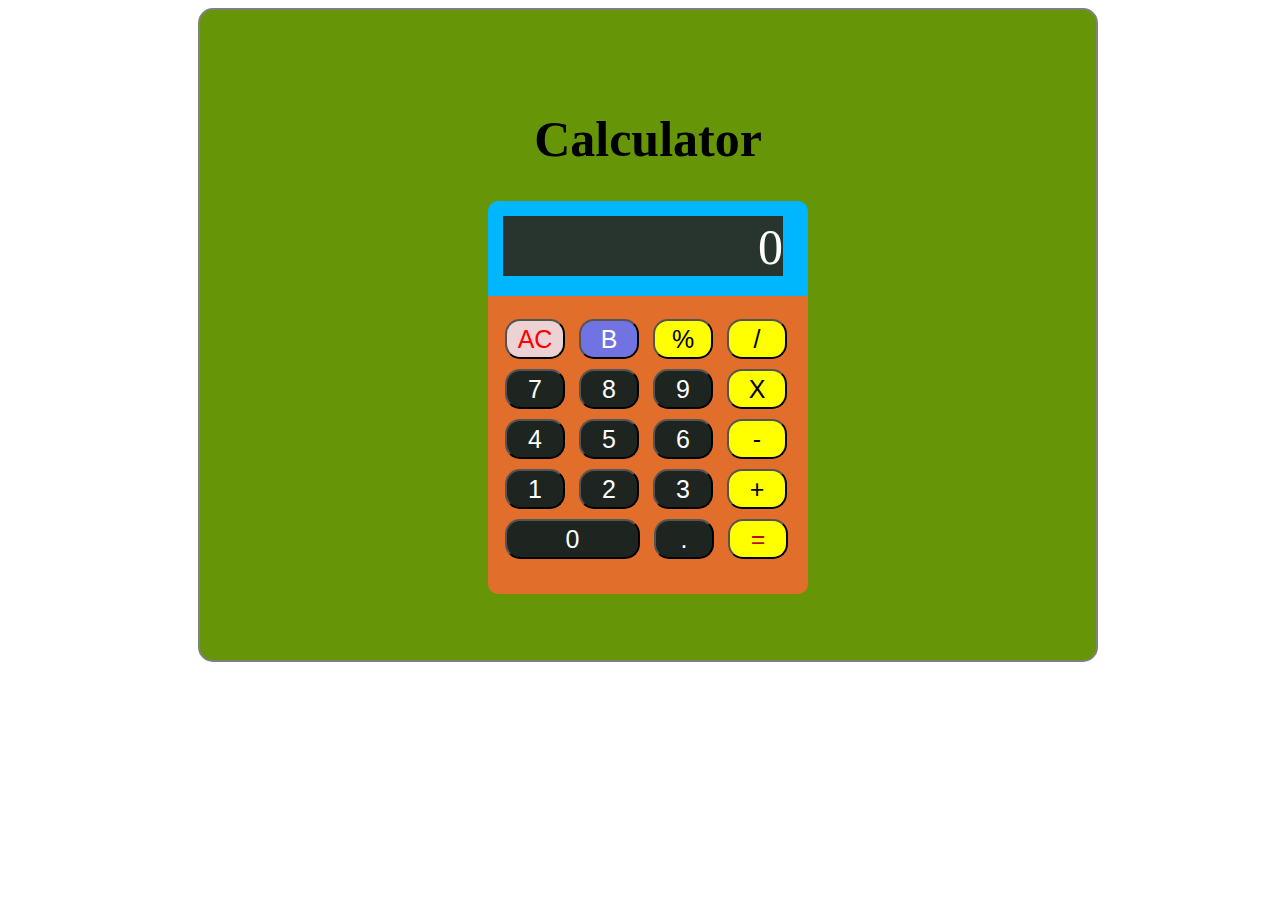
<file: task-2/index.html>
<!DOCTYPE html>
<html lang="en">
<head>
    <meta charset="UTF-8">
    <meta http-equiv="X-UA-Compatible" content="IE=edge">
    <meta name="viewport" content="width=device-width, initial-scale=1.0">
    <link rel="stylesheet" href="calculator.css">
    <title>Calculator</title>
</head>
<body>
    <div class="container"> <!--container holding the calculator-->        
        <h1>Calculator</h1>
        <div class="Screen"><!--display container-->
    
            <div id="inputField">0</div>

        </div>
    
        <div class="buttonField"><!--buttons container-->

            <div class="line">
                <button class="btn" id="clear">AC</button>
                <button id="del">B</button>
                <button class="operator" value="%">%</button>
                <button class="operator" value="/">/</button>
            </div>
            <div class="line">
                <button class="btn" value="7">7</button>
                <button class="btn" value="8">8</button>
                <button class="btn" value="9">9</button>
                <button class="operator" value="*">X</button>
            </div>
            <div class="line">
                <button class="btn" value="4">4</button>
                <button class="btn" value="5">5</button>
                <button class="btn" value="6">6</button>
                <button class="operator" value="-">-</button>
            </div>
            <div class="line">
                <button class="btn" value="1">1</button>
                <button class="btn" value="2">2</button>
                <button class="btn" value="3">3</button>
                <button class="operator" value="+">+</button>
            </div>
            <div class="line">
                <button class="btn" id = "zero" value="0">0</button>
                <button class="btn" value=".">.</button>
                <button id="equalto" >=</button>
            </div>
        </div>

        </div>



    </div>
    
    
    <script src="calculator.js"></script>
</body>
</html>
</file>
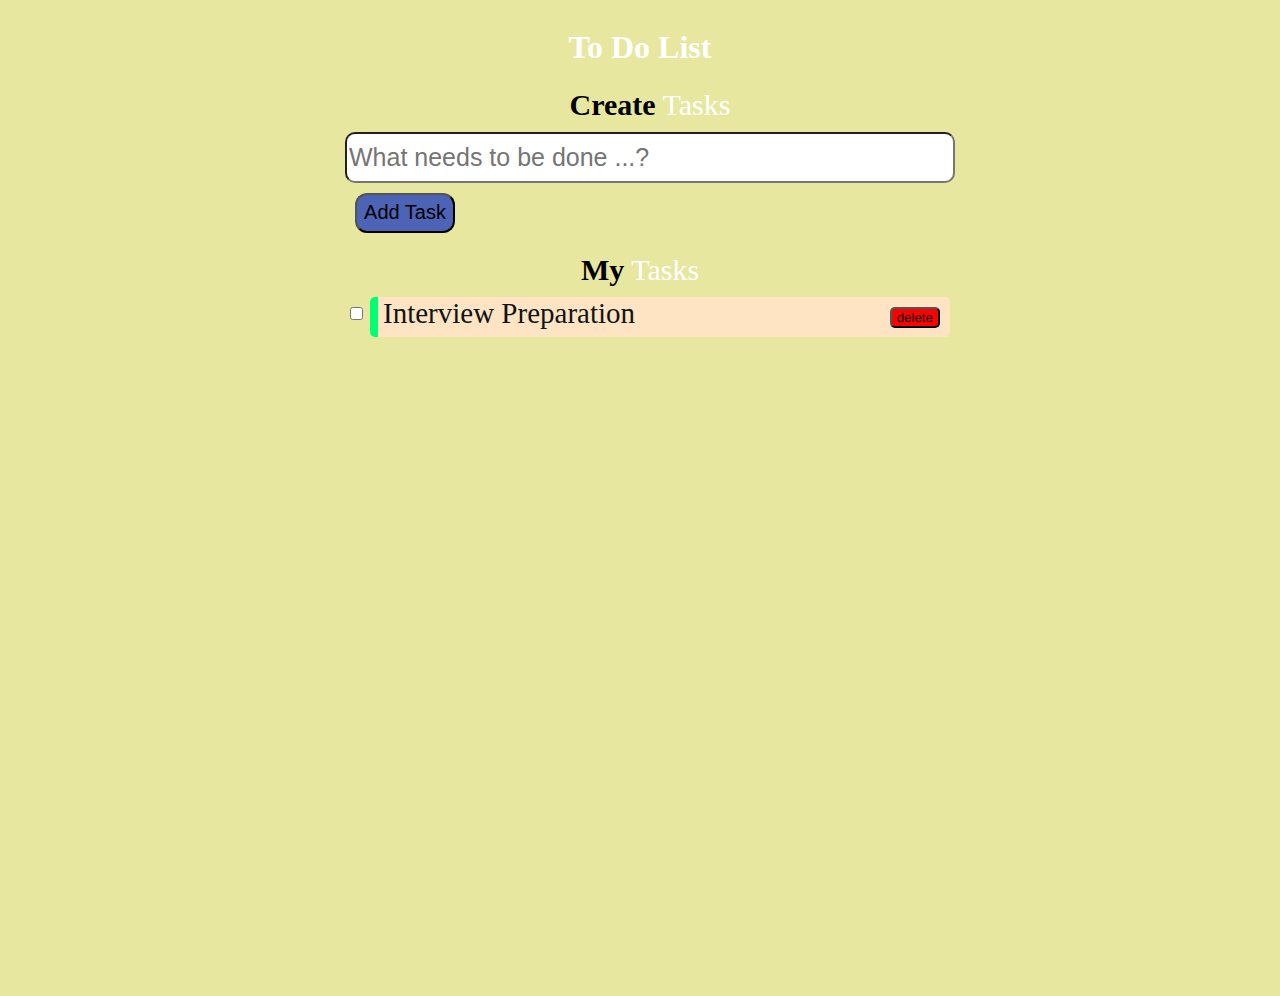
<file: task_3/index.html>
<!DOCTYPE html>
<html lang="en">
<head>
    <meta charset="UTF-8">
    <meta http-equiv="X-UA-Compatible" content="IE=edge">
    <meta name="viewport" content="width=device-width, initial-scale=1.0">
    <link rel="stylesheet" href="style.css">
    <title>To-Do-List</title>
</head>
<body>
    <div class="container">
        <h1 class="flex">
            To Do List
        </h1>
        <div class="todos-container">

            <div class="myTask flex">
                <div><span>Create</span> Tasks</div>
                <input type="text" id="myInput" placeholder="What needs to be done ...? "/>
                <button class="addtask" onclick="Addtask()">Add Task</button>
            </div>
            <div><span>My</span> Tasks</div>
            <ul id="myUL" class="flex">
                <li class="items">
                    <span class = "listcolor"></span>
                    Interview Preparation</li>
            </ul>
       </div>
    </div>
    <script src="script.js"></script>
</body>
</html>
</file>
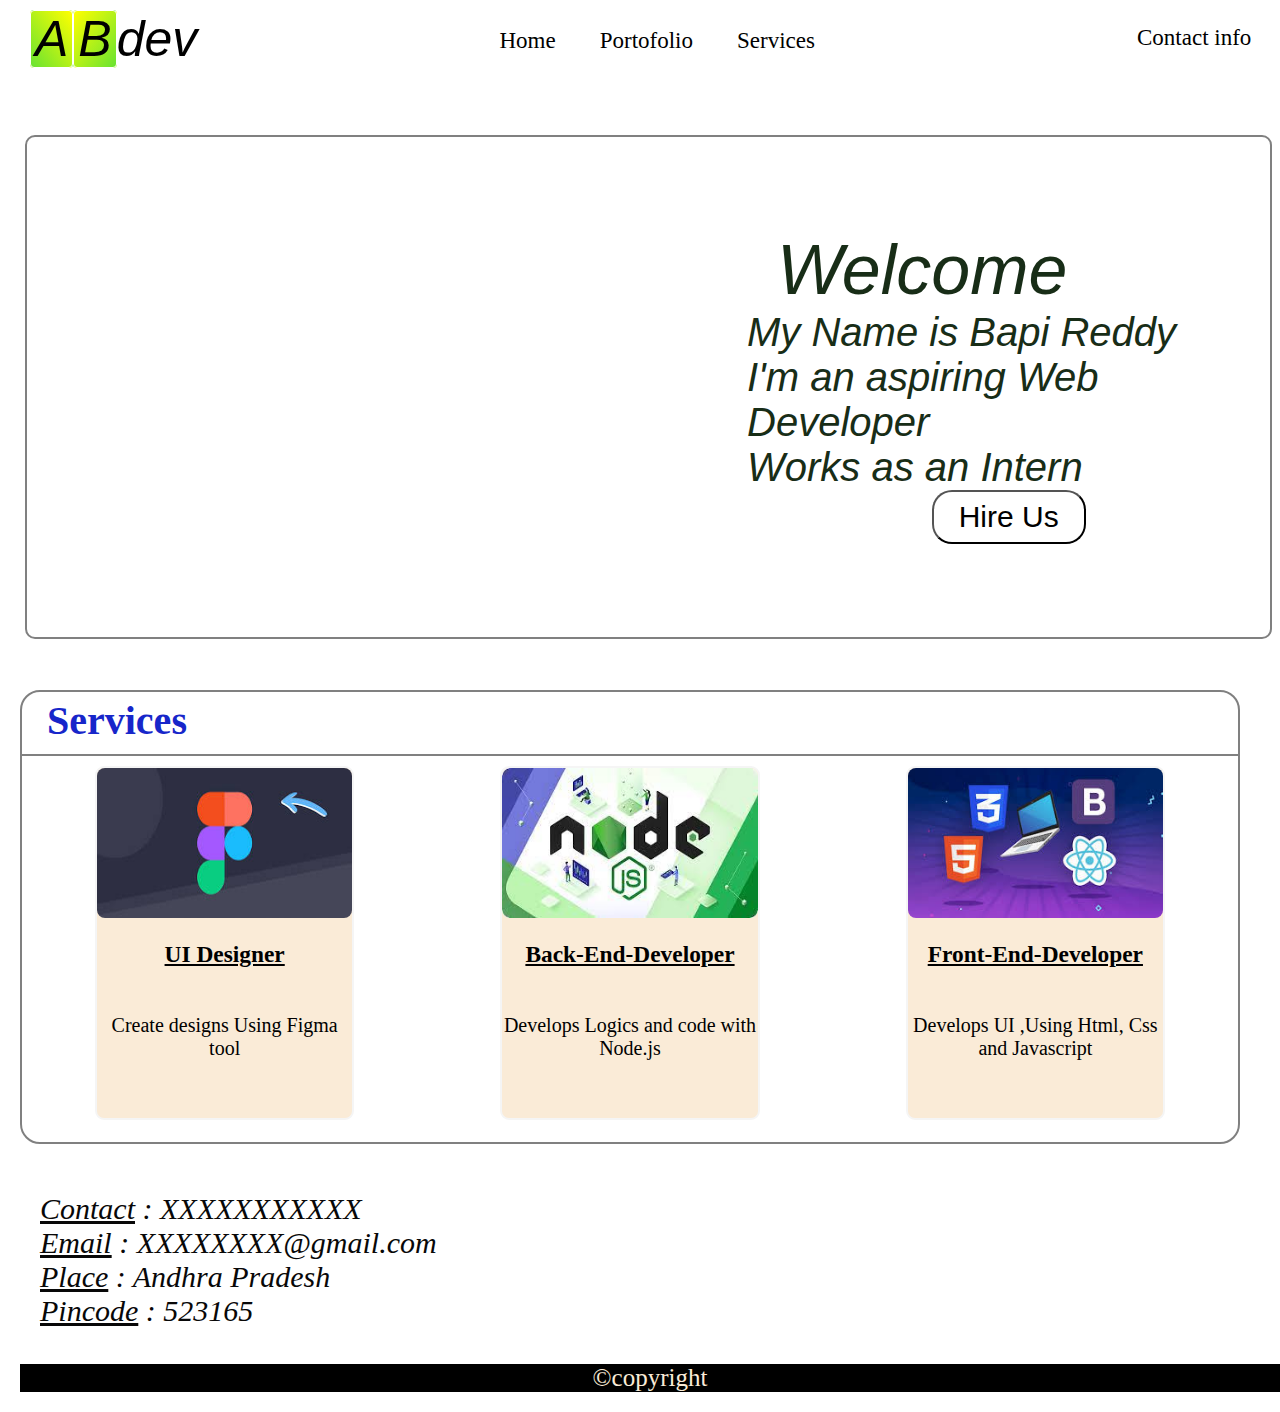
<file: Task-1/landing_page.html>
<!DOCTYPE html>
<html lang="en">
<head>
    <meta charset="UTF-8">
    <meta http-equiv="X-UA-Compatible" content="IE=edge">
    <meta name="viewport" content="width=device-width, initial-scale=1.0">
    <link rel="stylesheet" href="https://cdn.jsdelivr.net/npm/bootstrap-icons@1.10.3/font/bootstrap-icons.css">
    <link rel="stylesheet" href="landing_page.css"/>
    <title>Txon task-1</title>
</head>
<body>
    <header>

        <div class="nav-container">
            <div class="logo"><span>A</span><span class="logocolor">B</span>dev</div>

            <div class="navbar">

                <div class="nav-items">
                    <a href="#" id="home" >Home</a>
                    <a href="#" id="portofolio">Portofolio</a>
                    <a href="#services-section" id="Services">Services</a>
                </div>

            </div>

            <div class="info">
                <a href="#address" id="contact">Contact info</a>
            </div>

        </div>

    </header>

    <div class="main-container">

       <div class="section"id="section1">
            <div class="text">
                <div id="welcome">Welcome</div>
                <br>My Name is Bapi Reddy<br>I'm an aspiring Web Developer<br>
                Works as an Intern
            </div>
            <button id="hireus">Hire Us</button>         
        
            
       </div>    
    </div>
    
    <div id="services-section">
        <h2>Services</h2>
        <div class="flex-box">
            <div class="flexitems">
                <img src="images/figma image.jpeg" alt="figma">
                <div class="card">
                    <br>
                    <h3><u>UI Designer</u></h3>
                    <br><br>
                   <p> Create designs Using Figma tool </p>
                </div>   
            </div>
            <div class="flexitems">
                <img src="images/node.jpeg" alt="node js">
                <div class="card"> 
                    <br>
                    <h3><u>Back-End-Developer</u></h3>
                    <br><br>
                    <p>Develops Logics and code with Node.js</p>
                </div>   
            </div>
            <div class="flexitems">
                <img src="images/frontend.jpeg" alt="html,css and js">
                <div class="card">
                    <br>
                    <h3><u>Front-End-Developer</u></h3>
                    <br>
                    <br>
                    <p>Develops UI ,Using Html, Css and Javascript</p>
                    
                </div>
            </div>
            
        </div>
        
    </div>
    <br>

    <footer>

        <address id="address">
            <p><u>Contact</u> : XXXXXXXXXXX</p>
            <p><u>Email</u> : XXXXXXXX@gmail.com</p>
            <p><u>Place</u> : Andhra Pradesh</p>
            <p><u>Pincode</u> : 523165</p>
        </address>
        <br><br>
        <div class="copyright">&#169;copyright</div>
    <footer>

</body>
</html>
</file>
<file: task-2/calculator.css>
body{
    width:100%;
    height:100%;
    display:flex;
    flex-direction: row;
    justify-content: center;
    align-items: center;
}

.container{
    width:70%;
    height:650px;
    display:flex;
    flex-direction: column;
    justify-content: center;
    align-items: center;
    border:2px solid grey;
    border-radius:15px;
    background-color: rgb(102, 150, 7);
}
h1{
    font-size: 50px;
}
.Screen{
    background-color: rgb(0, 183, 255);
    width:320px;
    height:95px;
    border-radius: 10px 10px 0px 0px;
    display: flex;
    flex-wrap: wrap;
}

.buttonField{
    width:308px;
    height:280px;
    background-color: #191c1a;
    padding:18px 0px 0px 12px;
    background-color: rgb(226, 110, 43);
    border-radius:0px 0px 10px 10px;
}
#inputField{
    display:flex;
    justify-content: end;
    align-items:end;
    overflow:auto;
    font-size: 50px;
    width:280px;
    height:60px;
    margin:15px;
    color:white;
    background-color: #28352e;
}
button{
    background-color: #1e2521;
    color:white;
    font-size:25px;
    width:60px;
    height:40px;
    border-radius:15px;
    margin:5px;
}
.operator{
    color:black;
    background-color:yellow;
}
#zero{
    width:135px;
}
#equalto{
    background-color: yellow;
    color:rgb(176, 17, 41);

}
#clear{
    color:red; 
    background-color: rgb(236, 210, 210);
}
#del{
    background-color: rgb(113, 115, 226);
}
</file>
<file: task_3/style.css>
body{

    background-color: rgb(231, 231, 160);
    color:white;
    display:flex;
    justify-content: center;
    text-align: center;

}
.container{
    
    background-image: url(https://images.pexels.com/photos/1074505/pexels-photo-1074505.jpeg?auto=compress&cs=tinysrgb&w=600);
    background-size: cover;
    
}

.todos-container{
    width:50vw;
    height:100vh;
    margin:0px 90px;
    
}
.listcolor{
    background-color: rgb(0, 255, 115);
    width:8px;
    border-radius: 5px 0px 0px 5px;
    margin-right: 5px;
}
.todos-container  div{
    
    color:white;
    font-size: 30px;
    margin-bottom: 10px;
    


}
div > span{
    color:black;
    font-weight: bolder;
    margin: 0px 0px 0px 0px;
}
    
.myTask{
    display:flex;
    flex-direction: column;
    margin:5px 5px 5px 25px;
    
}
.addtask{
    width:100px;
    height:40px;
    font-size: 20px;
    background-color: #4c63b6;
    border-radius: 12px;
    margin:10px;
    align-self: flex-start;
}

#myUL{
    margin:5px 10px;
    
}
.items{
    color:rgb(15, 20, 20);
    background-color: bisque;
    width:100%;
    height:40px;
    list-style-type: none;
    font-size: 29px;
    position:relative;
    display:flex;
    flex-direction: row;
    text-align: center;
    flex-wrap: wrap;
    border-radius: 5px;
    margin-bottom: 10px;
    


}
.check{
    
    position: absolute;
    left:0;
    float:right;
    padding:5px;
    margin-left: -20px;
    margin-top: 10px;
}
.checked{
    
    text-decoration:line-through;
}
#myInput{
    width:auto;
    height:45px;
    font-size:25px ;
    border-radius: 10px;

}
.close{
    position:absolute;
    color:black;
    background-color: red;
    top:0;
    right: 0;
    margin:10px 10px 0px 0px;
    border-radius: 5px;
    padding: 1px 5px;
    float:left;

}
</file>
<file: Task-1/landing_page.css>
*{
    padding:0px;
    margin:0px;

}
body{
    background-image: url("https://png.pngtree.com/background/20210711/original/pngtree-software-training-software-development-background-picture-image_1078135.jpg");
    background-size: cover;
    display:flex;
    flex-direction: column;
    flex-wrap: wrap;
    padding-left: 20px;;

}
header{
    width: 100%;
    height:80px;
    background-color:transparent;
    
}
.nav-container{
    border-radius: 6px;
    background-color: none;
    display:flex;
    flex-direction: row;
    flex-wrap: wrap;
    flex-flow:row;
    padding:5px 0px 5px 5px;
    margin:5px 5px 5px 5px;
    justify-content: space-between;
    width:99%;

}
.logo{
    font-size:50px;
    font-style: oblique;
    font-family: Verdana, Geneva, Tahoma, sans-serif;
    
}
span{
    padding:0px 4px ;
    border:1px solid white;
    border-radius: 4px;
    background-image: linear-gradient(to right top,rgb(105, 227, 49),yellow);
}
.logocolor{
    background-image:linear-gradient( to top left,rgb(105, 227, 49),yellow);
}
.navbar{
    width:570px;
    height:25px;
    display:flex;
    flex-direction: column;
    flex-wrap: wrap;
    justify-content: space-between;
    align-items: center;
    padding:10px 10px;
    margin:8px;
}
a{
    font-size: 23px;
    color:black;
    text-decoration: none;
    padding: 1px 1px;
    margin:10px 19px;
   
}
#portofolio{
    
    border-color: rgb(221, 35, 234);
}
#services{
    border-color: rgb(143, 244, 11);
}
#contact{
    margin-right: 25px;
    border-color: rgb(218, 242, 2);
}
#home{
    
    border-color: rgb(49, 244, 192);
    
}
a:hover{
    color:rgb(0, 255, 13);
    border-bottom: 2px solid rgb(49, 244, 192);
}

.info{
    padding-top: 15px;
}
.main-container{
    width: 99%;
    height:600px;
    margin:5px;
    background-color: none;
    border-radius: 10px;
    display:flex;
    flex-direction: row;
    

}
.section{
    display: flex;
    justify-content:center;
    flex-direction: column;
    align-items: center;
    width:90%;
    height:590px;
    flex-wrap: wrap;
    border-radius: 10px;
    padding-left: 720px;
    
}
#welcome{
    background-color: none;
    font-size:70px ;
    display:inline;
    margin-left:30px;
}
.text{
    color:rgba(24, 45, 23);
    font-size:40px;
    font-style: oblique;
    font-family:'Gill Sans', 'Gill Sans MT', Calibri, 'Trebuchet MS', sans-serif;
}
#hireus{
    font-size: 30px;
    background: none;
    padding:8px 25px;
    border-radius: 20px;

}
#section1{
    border:2px solid grey;
    background-image:url("https://blog.teamtreehouse.com/wp-content/uploads/2021/08/BlogBanner_templates_21stCenturySkills-720x480.png");
    background-size: cover;
    background-position:center ;
    width:98%;
    height:500px;
    margin-top:50px;
}

h2{
    font-size: 40px;
    color:rgb(23, 38, 202);
    padding:5px 25px;
    padding-bottom: 10px;
    border-bottom: 2px solid grey;
}
#services-section{
   width:95vw;
   height:450px;
   border:2px solid grey;
   border-radius: 20px;

    
}
.flex-box{
    display: flex;
    flex-direction: row;
    flex-wrap: wrap;
    justify-content:space-around;
    align-items: center;
    padding-top: 10px;
    

}
.flexitems{
    width:21%;
    height:350px;
    display:flex;
    flex-direction: column;
    flex-wrap: wrap;
    background-color: antiquewhite;
    border:2px solid whitesmoke;
    border-radius: 9px;
}
img{
    width:100%;
    height:150px;
    border-radius: 8px;  
}
.card{
    font-size: 20px;
    height:200px;
    text-align: center;
}

footer{
    width:100%;
    height:250px;
    color:rgb(8, 8, 8);
    background-color:none;
    display:flex;
    flex-direction: column;
    justify-content: space-between;
    
    
}
address{
    padding-top:30px;
    padding-left: 20px;
    font-size: 30px;
}
.copyright{
    width:100%;
    height: 150px;
    font-size: 25px;
    text-align: center;
    color:antiquewhite;
    background-color: black;
    
}
</file>
